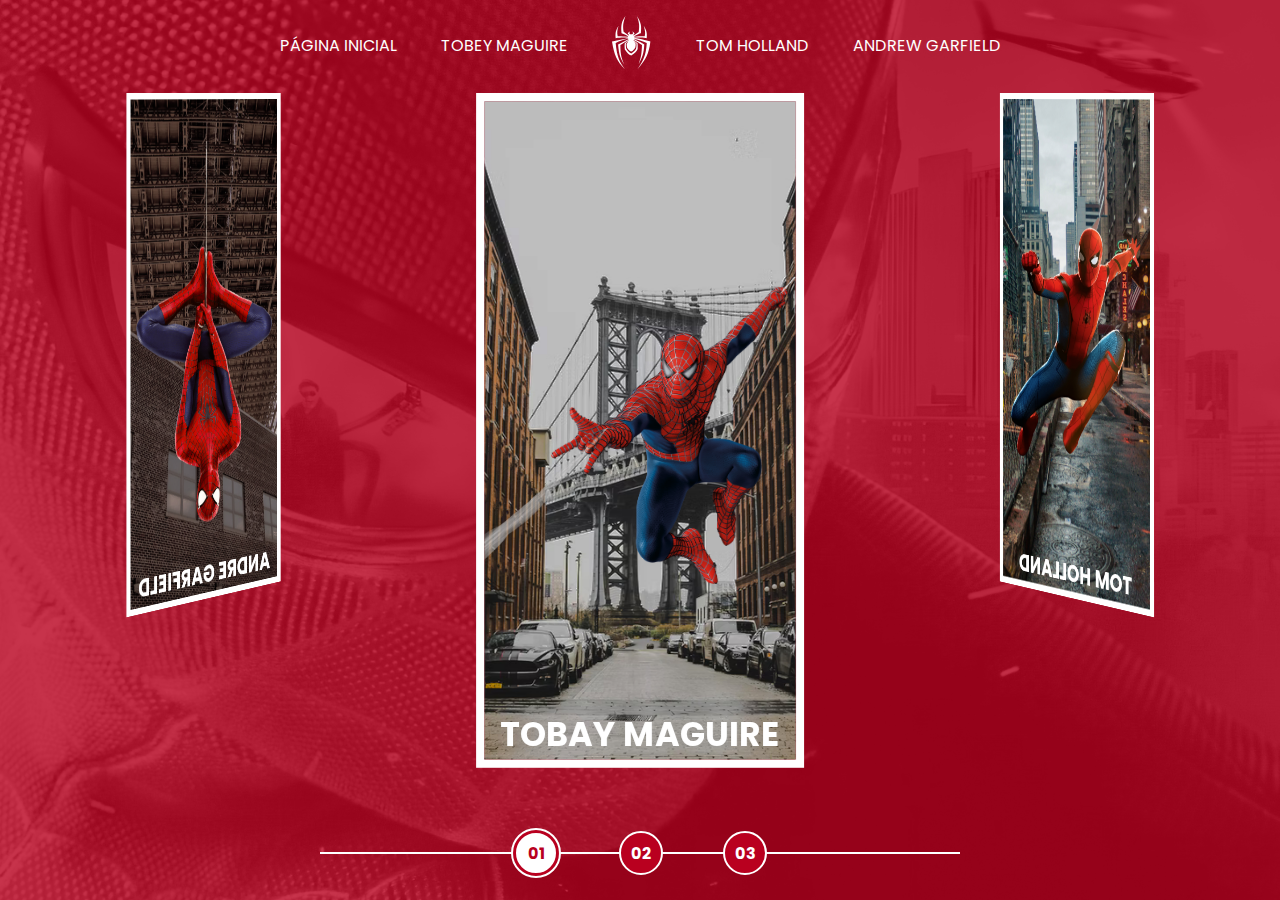
<file: index.html>
<!DOCTYPE html>
<html lang="pt-br">
<head>
    <meta charset="UTF-8">
    <meta http-equiv="X-UA-Compatible" content="IE=edge">
    <meta name="viewport" content="width=device-width, initial-scale=1.0">
    <link rel="stylesheet" href="/assets/css/home-page-style.css"> 
    <script src="/assets/scripts/script.js"></script>

    <title>Spider-Man | Multiversos</title>
</head>
<body>
    <nav class="s-menu">
        <ul>
            <li class="s-menu__item">
                <a href="/">Página Inicial</a>
            </li>
            <li class="s-menu__item">
                <a href="#">Tobey Maguire</a>
            </li>
            <li class="s-menu__item s-menu__icon">
                <img src="/assets/images/icons/spider.svg" alt="Spider-Man Multiverse">
            </li>
            <li class="s-menu__item">
                <a href="#">Tom Holland</a>
            </li>
            <li class="s-menu__item">
                <a href="#">Andrew Garfield</a>
            </li>
        </ul>
    </nav>
    <div class="s-container">
        <div class="s-cards-carousel" style="transform: translateZ(-40vw) rotateY(0deg);">
            <a href="/pages/tobey-maguire/spiderman1.html" class="s-card" id="spider-man-01">
                <img class="s-card__background" src="/assets/images/pic-sm-bg-01.jpg" alt="">
                <img class="s-card__image" src="/assets/images/spider-man-01.png" alt="Tobey Maguire">
                <h2 class="s-card__title">Tobay Maguire</h2>
            </a>
            <a href="/pages/tom-holland/spiderman1.html" class="s-card" id="spider-man-02">
                <img class="s-card__background" src="/assets/images/pic-sm-bg-02.jpg" alt="">
                <img class="s-card__image" src="/assets/images/spider-man-02.png" alt="Tom Holland">
                <h2 class="s-card__title">Tom Holland</h2>
            </a> 
            <a href="/pages/andrew-garfield/spiderman1.html" class="s-card" id="spider-man-03">
                <img class="s-card__background" src="/assets/images/pic-sm-bg-03.jpg" alt="">
                <img class="s-card__image" src="/assets/images/spider-man-03.png" alt="Andre Garfield">
                <h2 class="s-card__title">Andre Garfield</h2>
            </a>
        </div>
    </div>

    <div class="s-controller">
        <div id="1" onclick="selectCarouselItem(this)" class="s-controller__button s-controller__button--active">
            01
        </div>
        <div id="2" onclick="selectCarouselItem(this)" class="s-controller__button">
            02
        </div>
        <div id="3" onclick="selectCarouselItem(this)" class="s-controller__button">
            03
        </div>
        <div class="s-controller__line"></div>
    </div>
</div>
</div>
</body>
</html>
</file>
<file: assets/css/home-page-style.css>
@import url("/assets/css/reset.css");
@import url("/assets/css/global.css");

body {
  background-color: var(--primary-color);
}
body::before {
  content: "";
  background-image: url("/assets/images/spider-man-background.jpg");
  background-repeat: no-repeat;
  background-position: center;
  background-size: cover;
  width: 100%;
  height: 100%;
  position: absolute;
  opacity: 0.2;
  transition: background-image 1s ease-in-out, opacity 1s ease-in-out;
}

.s-menu {
  padding: 1rem 0;
  width: 100%;
  text-align: center;
  position: relative; /*menu fica a frente do body before*/
}
.s-menu__item {
  display: inline-block; /*itens um do lado do outro*/
  text-transform: uppercase;
  margin: 0 1.25rem;
}
.s-menu__icon {
  width: 2.5rem;
  margin: 0 1.25rem;
  vertical-align: middle;
}

.s-container {
  position: relative;
  display: flex;
  align-items: center;
  justify-content: space-evenly;
  perspective: 3000px;
}
.s-card {
  border: 0.5rem solid #fff;
  width: 100%;
  height: 70vh;
  position: absolute;
  transition: filter 0.5s ease-in-out;
}

.s-card:nth-child(1) {
  transform: rotateY(0deg) translateZ(50vw);
}
.s-card:nth-child(2) {
  transform: rotateY(120deg) translateZ(50vw);
}
.s-card:nth-child(3) {
  transform: rotateY(240deg) translateZ(50vw);
}

.s-card__background {
  width: 100%;
  height: 100%;
  object-fit: cover;
  position: absolute;
  opacity: 1;
  transition: 1s ease-in-out;
}
.s-card__image {
  width: 100%;
  height: 100%;
  object-fit: contain;
  position: relative;
  transition: opacity 1s ease-in-out;
}
.s-card__title {
  font-size: 2rem;
  text-transform: uppercase;
  text-align: center;
  position: absolute;
  width: 100%;
  bottom: 0;
  transition: bottom 1 ease-in-out;
}

.s-controller {
  position: absolute;
  display: flex;
  justify-content: center;
  align-items: center;
  margin-top: 3rem;
  bottom: 1.5rem;
  width: 100%;
}

.s-controller__button {
  display: flex;
  align-items: center;
  justify-content: center;
  width: 2.5rem;
  height: 2.5rem;
  border: 2px solid white;
  border-radius: 50%;
  background-color: var(--primary-color);
  text-align: center;
  font-size: 1rem;
  font-weight: bold;
  cursor: pointer;
  z-index: 1;
  transition: transform 0.3s ease-in-out;
}

.s-controller__button:hover {
  transform: scale(1.1);
}
.s-controller__button:nth-child(2) {
  margin: 0 3.75rem;
}

.s-controller__button--active {
  background-color: white;
  color: var(--primary-color);
  border: 0.1875rem solid var(--primary-color);
  outline: 0.125rem solid white; /*cria outra borda em volta do border*/
}

.s-controller__line {
  background-color: white;
  width: 50%;
  height: 2px;
  position: absolute;
}

/* Hover Animation */

.s-card--hovered .s-card__background {
  cursor: pointer;
  opacity: 0;
}

.s-card--hovered .s-card__image {
  transform: scale(1.4);
  filter: drop-shadow(30px 10px 4px rgba(0, 0, 0, 0 0.5));
}

body#spider-man-01-hovered::before {
  background-image: url(/assets/images/pic-sm-bg-01.jpg);
}
body#spider-man-02-hovered::before {
  background-image: url(/assets/images/pic-sm-bg-02.jpg);
}
body#spider-man-03-hovered::before {
  background-image: url(/assets/images/pic-sm-bg-03.jpg);
}

body[id^="spider-man-"]::before {
  opacity: 1;
}
body[id^="spider-man-"] .s-card:not(.s-card--hovered) {
  filter: grayscale(100%);
}
.s-card--hovered .s-card__title {
  bottom: 50%;
}

.s-cards-carousel {
  display: flex;
  justify-content: center;
  width: calc(100vw / 3 - 10%);
  transform-style: preserve-3d;
  transition: transform 0.4s ease-in;
}
</file>
